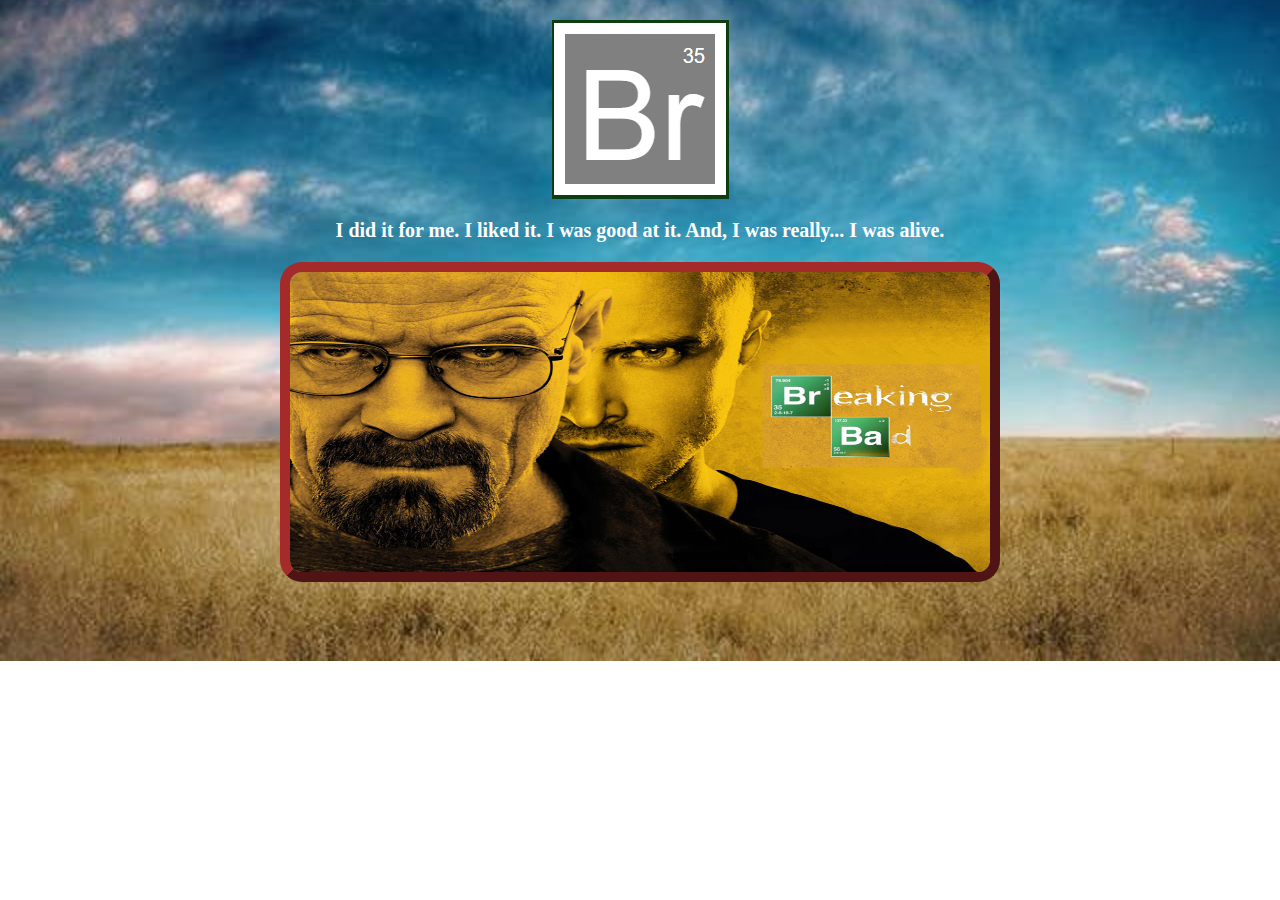
<file: index.html>
<!DOCTYPE html>
<html lang="es">
<head>
    <meta charset="UTF-8">
    <meta name="viewport" content="width=device-width, initial-scale=1.0">
    <link rel="stylesheet" href="CSS/styles.css">
    <title>QueVeo - Breaking Bad Fans</title>
    <link rel="shortcut icon" href="icon.png" type="image/png">
    <style>
    </style>
    
</head>
<body id="index">
    <img src="img/logo.PNG" alt="Logotipo de la serie" class="logo">

    <p class="texto">
      I did it for me. I liked it. I was good at it. And, I was really... I was alive.
  </p>

  <img src="img/poster.jpg" alt="Breaking Bad" usemap="#breakingbad" class="poster">
  <map name="breakingbad">
      <area shape="rect" coords="470,99,670,145" href="formulario.html" alt="Breaking">
      <area shape="rect" coords="537,147,645,190" href="tabla.html" alt="Bad">
  </map>
  
</body>
</html>
</file>
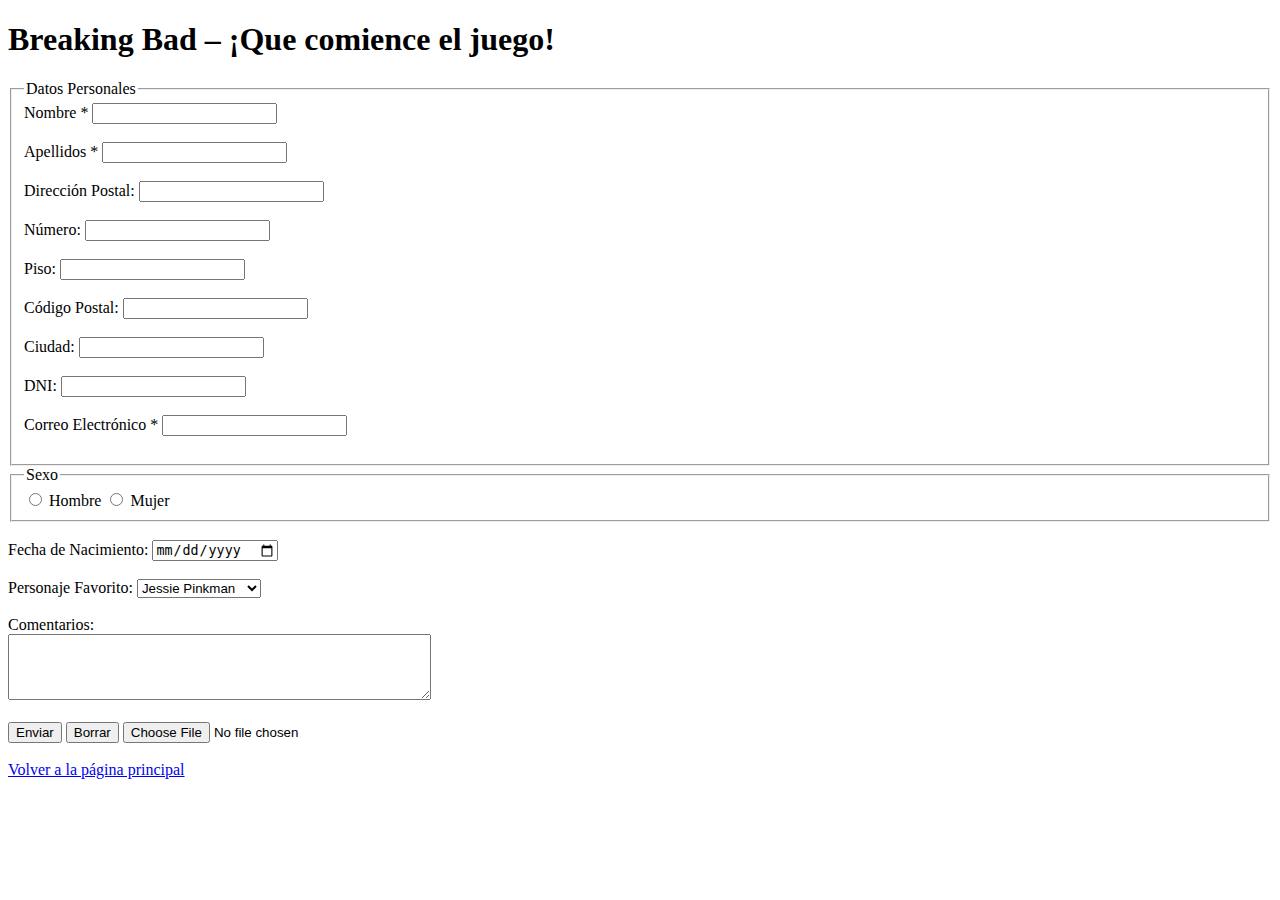
<file: formulario.html>
<!DOCTYPE html>
<html lang="es">
<head>
    <meta charset="UTF-8">
    <meta name="viewport" content="width=device-width, initial-scale=1.0">
    <title>Formulario</title>
    <link rel="shortcut icon" href="icon.png" type="image/png">
</head>
<body>
    <h1>Breaking Bad – ¡Que comience el juego!</h1>

    <form action="mailto:raul.rodriguez@proeducaglobal.com" method="post" enctype="multipart/form-data">
        
       
        <fieldset>
            <legend>Datos Personales</legend>

            <label for="nombre">Nombre *</label>
            <input type="text" id="nombre" name="nombre" required><br><br>

            <label for="apellidos">Apellidos *</label>
            <input type="text" id="apellidos" name="apellidos" required><br><br>

            <label for="direccion">Dirección Postal:</label>
            <input type="text" id="direccion" name="direccion"><br><br>

            <label for="numero">Número:</label>
            <input type="text" id="numero" name="numero"><br><br>

            <label for="piso">Piso:</label>
            <input type="text" id="piso" name="piso"><br><br>

            <label for="codigo_postal">Código Postal:</label>
            <input type="text" id="codigo_postal" name="codigo_postal"><br><br>

            <label for="ciudad">Ciudad:</label>
            <input type="text" id="ciudad" name="ciudad"><br><br>

            <label for="dni">DNI:</label>
            <input type="text" id="dni" name="dni"><br><br>

            <label for="email">Correo Electrónico *</label>
            <input type="email" id="email" name="email" required><br><br>

        </fieldset>

       
        <fieldset>
            <legend>Sexo</legend>
            <input type="radio" id="hombre" name="sexo" value="hombre">
            <label for="hombre">Hombre</label>

            <input type="radio" id="mujer" name="sexo" value="mujer">
            <label for="mujer">Mujer</label>
        </fieldset><br>

      
        <label for="fecha_nacimiento">Fecha de Nacimiento:</label>
        <input type="date" id="fecha_nacimiento" name="fecha_nacimiento"><br><br>

      
        <label for="personaje">Personaje Favorito:</label>
        <select id="personaje" name="personaje">
            <option value="jessie_pinkman">Jessie Pinkman</option>
            <option value="walter_white">Walter White</option>
            <option value="saul_goodman">Saul Goodman</option>
            <option value="gustavo_fring">Gustavo Fring</option>
            <option value="pollos_hermanos">Pollos Hermanos</option>
            <option value="otros">Otros personajes</option>
        </select><br><br>

      
        <label for="comentarios">Comentarios:</label><br>
        <textarea id="comentarios" name="comentarios" rows="4" cols="50"></textarea><br><br>

       
        <input type="submit" value="Enviar">
        <input type="reset" value="Borrar">
        <input type="file" name="archivo"><br><br>

    </form>

    <a href="index.html">Volver a la página principal</a>
</body>
</html>
</file>
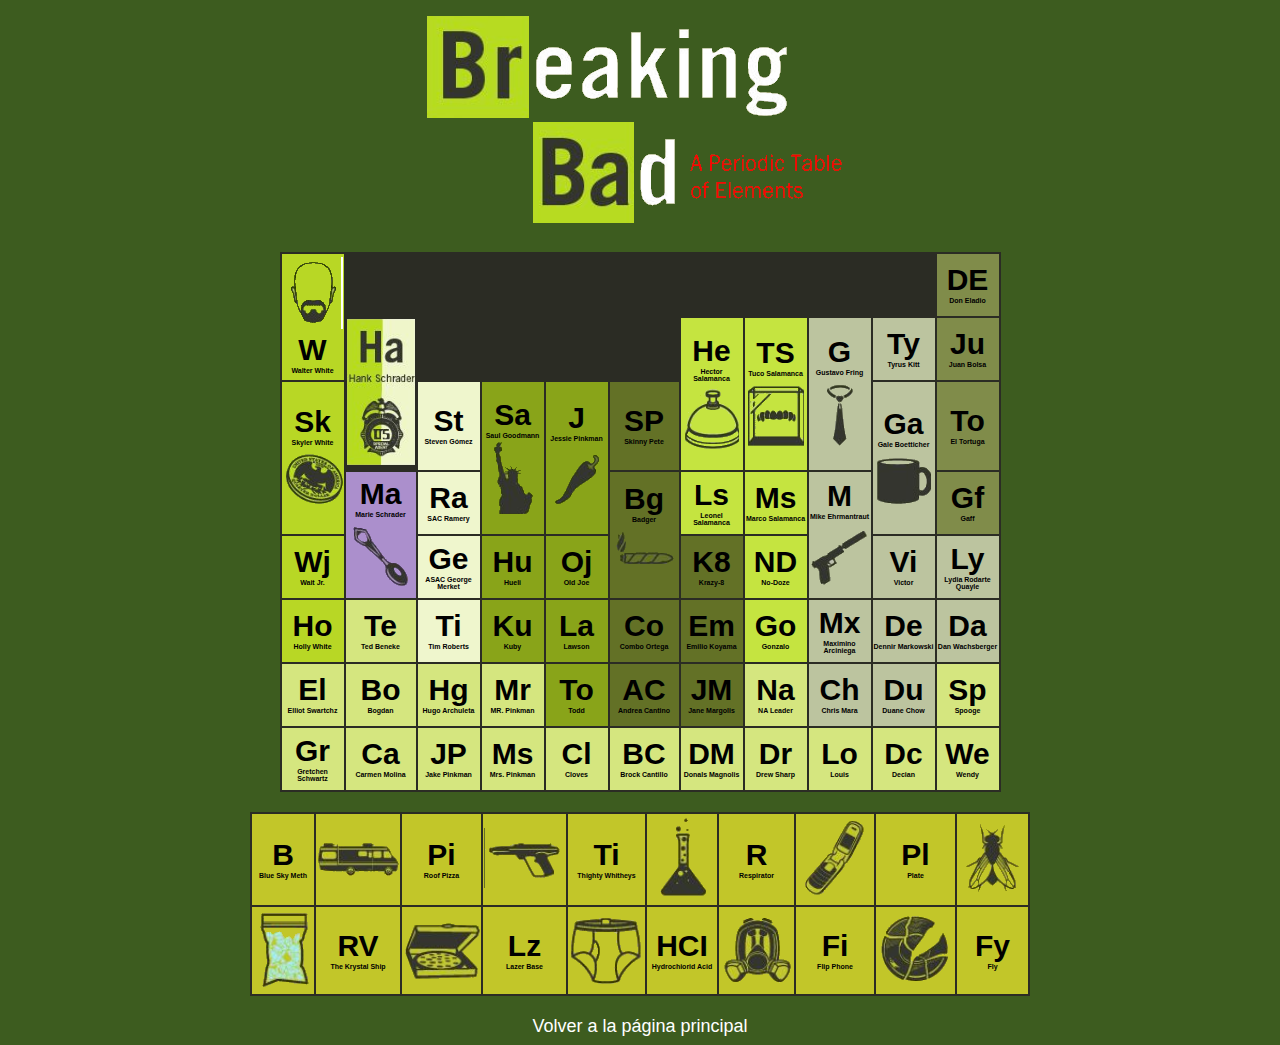
<file: tabla.html>
<!DOCTYPE html>
<html lang="es">
<head>
    <meta charset="UTF-8">
    <meta name="viewport" content="width=device-width, initial-scale=1.0">
    <link rel="stylesheet" href="CSS/styles.css">
    <link rel="shortcut icon" href="img/icon.png" type="image/png">
   <img src="img/cabecera.png">
    <style>
        
    </style>
</head>
<body id="tabla">

    <div class="tabla-container">
        <table>
                
                <tr>
                    <td class="verde-claro1" rowspan="2" class="celda-con-imagen">
                        <img src="img/walterwhite.png" alt="Walter White">
                        <span class="nombre">W <br>Walter White</span> </td>
                    <td class="negro"></td>
                    <td class="negro"></td>
                    <td class="negro"></td>
                    <td class="negro"></td>
                    <td class="negro"></td>
                    <td class="negro"></td>
                    <td class="negro"></td>
                    <td class="negro"></td>
                    <td class="negro"></td>
                    <td class="verde-oscuro4">
                        <span class="nombre-doble">
                            <span class="dos-letras">DE</span><br>
                            Don Eladio
                          </span>
                        </td>
                </tr>
                
                <tr>
                    <td class="negro" rowspan="2">
                    <img src="img/hankschrader.png" alt="Descripción">
                    </td>
                    <td class="negro"></td >
                    <td class="negro"></td>
                    <td class="negro"></td>
                    <td class="negro"></td>
                    <td class="verde-claro3" rowspan="2">
                        <span class="nombre-doble">
                            <span class="dos-letras">He</span><br>
                            Hector Salamanca
                          </span>
                          <img src="img/hectorsalamanca.png" alt="hectorsalamanca">
        
                    
                    </td>
                    <td class="verde-claro3" rowspan="2">
                        <span class="nombre-doble">
                            <span class="dos-letras">TS</span><br>
                            Tuco Salamanca
                          </span>
                          <img src="img/tucosalamanca.png" alt="skylerwhite">
                    </td>
                    <td class="gris" rowspan="2">
                        <span class="nombre-doble">
                            <span class="dos-letras">G</span><br>
                            Gustavo Fring
                          </span>
                          <img src="img/gustavofrink.png" alt="skylerwhite">
                    </td>
                    <td class="gris">
                        <span class="nombre-doble">
                            <span class="dos-letras">Ty</span><br>
                            Tyrus Kitt
                          </span>
                    </td>
                    <td class="verde-oscuro4">
                        <span class="nombre-doble">
                            <span class="dos-letras">Ju</span><br>
                            Juan Bolsa
                          </span>
                    </td>
                </tr>
                <tr>
                    <td class="verde-claro1" rowspan="2">
                        <span class="nombre-doble">
                            <span class="dos-letras">Sk</span><br>
                            Skyler White
                          </span>
                          <img src="img/skylerwhite.png" alt="skylerwhite">
                    </td>
                    <td class="beige" >
                        <span class="nombre-doble">
                            <span class="dos-letras">St</span><br>
                            Steven Gómez
                          </span>
                    </td>
                    <td class="verde-oscuro3" rowspan="2">
                        <span class="nombre-doble">
                            <span class="dos-letras">Sa</span><br>
                            Saul Goodmann
                          </span>
                          <img src="img/saulgoodman.png" alt="Walter White">
                    </td>
                    <td class="verde-oscuro3" rowspan="2">
                        <span class="nombre-doble">
                            <span class="nombre">J</span><br>
                            Jessie Pinkman
                          </span>
                          <img src="img/jessiepinkman.png" alt="jessiepinkman">
                    </td>
                    <td class="verde-oscuro2">
                        <span class="nombre-doble">
                            <span class="dos-letras">SP</span><br>
                            Skinny Pete
                          </span>
                    </td>
                    <td class="gris"rowspan="2">
                        <span class="nombre-doble">
                            <span class="dos-letras">Ga</span><br>
                            Gale Boetticher
                          </span>
                          <img src="img/gale.png" alt="gale">
                    </td>
                    <td class="verde-oscuro4">
                        <span class="nombre-doble">
                            <span class="dos-letras">To</span><br>
                            El Tortuga
                          </span>
                    </td>
                </tr>
                <tr>
                    <td class="morado" rowspan="2">
                        <span class="nombre-doble">
                            <span class="dos-letras">Ma</span><br>
                            Marie Schrader
                          </span>
                          <img src="img/marieschrader.png" alt="marieschrader">
                    </td>
                    <td class="beige" >
                        <span class="nombre-doble">
                            <span class="dos-letras">Ra</span><br>
                            SAC Ramery
                          </span>
                    </td>
                    <td class="verde-oscuro2" rowspan="2">
                        <span class="nombre-doble">
                            <span class="dos-letras">Bg</span><br>
                            Badger
                          </span>
                          <img src="img/badger.png" alt="badger">
                    </td>
                    <td class="verde-claro3">
                        <span class="nombre-doble">
                            <span class="dos-letras">Ls</span><br>
                           Leonel Salamanca
                          </span>
                    </td>
                    <td class="verde-claro3">
                        <span class="nombre-doble">
                            <span class="dos-letras">Ms</span><br>
                           Marco Salamanca
                          </span>
                    </td>
                    <td class="gris" rowspan="2">
                        <span class="nombre">
                            <span class="nombre">M <br>Mike Ehrmantraut</span><br>
                          </span>
                          <img src="img/mike.png" alt="mike">
                    </td>
                    <td class="verde-oscuro4">
                        <span class="nombre-doble">
                            <span class="dos-letras">Gf</span><br>
                           Gaff
                          </span>
                    </td>
                </tr>
                <tr>
                    <td class="verde-claro1">
                        <span class="nombre-doble">
                            <span class="dos-letras">Wj</span><br>
                           Wait Jr.
                          </span>
                    </td>
                    <td class="beige">
                        <span class="nombre-doble">
                            <span class="dos-letras">Ge</span><br>
                           ASAC George Merket
                          </span>
                    </td>
                    <td class="verde-oscuro3">
                        <span class="nombre-doble">
                            <span class="dos-letras">Hu</span><br>
                           Hueli
                          </span>
                    </td>
                    <td class="verde-oscuro3">
                        <span class="nombre-doble">
                            <span class="dos-letras">Oj</span><br>
                          Old Joe
                          </span>
                    </td>
                    <td class="verde-oscuro2" >
                        <span class="nombre-doble">
                            <span class="dos-letras">K8</span><br>
                          Krazy-8
                          </span>
                    </td>
                    <td class="verde-claro3" >
                        <span class="nombre-doble">
                            <span class="dos-letras">ND</span><br>
                          No-Doze
                          </span>
                    </td>
                    <td class="gris">
                        <span class="nombre-doble">
                            <span class="dos-letras">Vi</span><br>
                          Victor
                          </span>
                    </td>
                    <td class="gris">
                        <span class="nombre-doble">
                            <span class="dos-letras">Ly</span><br>
                          Lydia Rodarte Quayle
                          </span>
                    </td>
                </tr>
                <tr>
                    <td class="verde-claro1">
                        <span class="nombre-doble">
                            <span class="dos-letras">Ho</span><br>
                          Holly White
                          </span>
                    </td>
                    <td class="verde-claro5">
                        <span class="nombre-doble">
                            <span class="dos-letras">Te</span><br>
                          Ted Beneke
                          </span>
                    </td>
                    <td class="beige">
                        <span class="nombre-doble">
                            <span class="dos-letras">Ti</span><br>
                          Tim Roberts
                          </span>
                    </td>
                    <td class="verde-oscuro3">
                        <span class="nombre-doble">
                            <span class="dos-letras">Ku</span><br>
                          Kuby
                          </span>
                        </td>
                        <td class="verde-oscuro3">
                            <span class="nombre-doble">
                                <span class="dos-letras">La</span><br>
                              Lawson
                              </span>
                    </td>
                    <td class="verde-oscuro2">
                        <span class="nombre-doble">
                            <span class="dos-letras">Co</span><br>
                          Combo Ortega
                          </span>
                        </td>

                
                    <td class="verde-oscuro2" >
                        <span class="nombre-doble">
                            <span class="dos-letras">Em</span><br>
                          Emilio Koyama
                          </span>

                        <td class="verde-claro3">
                            <span class="nombre-doble">
                                <span class="dos-letras">Go</span><br>
                              Gonzalo
                              </span>
                    </td>
                    <td class="gris">
                        <span class="nombre-doble">
                            <span class="dos-letras">Mx</span><br>
                          Maximino Arciniega
                          </span>   
                    </td>
                    <td class="gris">
                        <span class="nombre-doble">
                            <span class="dos-letras">De</span><br>
                          Dennir Markowski
                          </span>
                    </td>
                    <td class="gris">
                        <span class="nombre-doble">
                            <span class="dos-letras">Da</span><br>
                          Dan Wachsberger
                          </span>  
                    </td>

                </tr>
                <tr>
                    <td class="verde-claro5">
                        <span class="nombre-doble">
                            <span class="dos-letras">El</span><br>
                          Elliot Swartchz
                          </span>
                    </td>
                    <td class="verde-claro5">
                        <span class="nombre-doble">
                            <span class="dos-letras">Bo</span><br>
                          Bogdan
                          </span>
                    </td>
                    <td class="verde-claro5">
                        <span class="nombre-doble">
                            <span class="dos-letras">Hg</span><br>
                          Hugo Archuleta
                          </span>
                    </td>
                    <td class="verde-claro5">
                        <span class="nombre-doble">
                            <span class="dos-letras">Mr</span><br>
                          MR. Pinkman
                          </span>
                    </td>
                    <td class="verde-oscuro3">
                        <span class="nombre-doble">
                            <span class="dos-letras">To</span><br>
                          Todd
                          </span>
                    </td>
                    <td class="verde-oscuro2" >
                        <span class="nombre-doble">
                            <span class="dos-letras">AC</span><br>
                          Andrea Cantino
                          </span>
                    </td>
                    <td class="verde-oscuro2" >
                        <span class="nombre-doble">
                            <span class="dos-letras">JM</span><br>
                          Jane Margolis
                          </span>
                    </td>
                    <td class="verde-claro5">
                        <span class="nombre-doble">
                            <span class="dos-letras">Na</span><br>
                          NA Leader
                          </span>
                    </td>
                    <td class="gris">
                        <span class="nombre-doble">
                            <span class="dos-letras">Ch</span><br>
                          Chris Mara
                          </span>
                    </td>
                    <td class="gris">
                        <span class="nombre-doble">
                            <span class="dos-letras">Du</span><br>
                          Duane Chow
                          </span>
                    </td>
                    <td class="verde-claro5">
                        <span class="nombre-doble">
                            <span class="dos-letras">Sp</span><br>
                          Spooge
                          </span>
                    </td>
                </tr>
                <tr>
                    <td class="verde-claro5">
                        <span class="nombre-doble">
                            <span class="dos-letras">Gr</span><br>
                          Gretchen Schwartz
                          </span>
                    </td>
                    <td class="verde-claro5">
                        <span class="nombre-doble">
                            <span class="dos-letras">Ca</span><br>
                          Carmen Molina
                          </span>
                    </td>
                    <td class="verde-claro5">
                        <span class="nombre-doble">
                            <span class="dos-letras">JP</span><br>
                          Jake Pinkman
                          </span>
                    </td>
                    <td class="verde-claro5">
                        <span class="nombre-doble">
                            <span class="dos-letras">Ms</span><br>
                          Mrs. Pinkman
                          </span>
                    </td>
                    <td class="verde-claro5">
                        <span class="nombre-doble">
                            <span class="dos-letras">Cl</span><br>
                          Cloves
                          </span>
                    </td>
                    <td class="verde-claro5">
                        <span class="nombre-doble">
                            <span class="dos-letras">BC</span><br>
                          Brock Cantillo
                          </span>
                    </td>
                    <td class="verde-claro5">
                        <span class="nombre-doble">
                            <span class="dos-letras">DM</span><br>
                          Donals Magnolis
                          </span>
                    </td>
                    <td class="verde-claro5">
                        <span class="nombre-doble">
                            <span class="dos-letras">Dr</span><br>
                          Drew Sharp
                          </span>
                    </td>
                    <td class="verde-claro5">
                        <span class="nombre-doble">
                            <span class="dos-letras">Lo</span><br>
                          Louis
                          </span>
                    </td>
                    <td class="verde-claro5">
                        <span class="nombre-doble">
                            <span class="dos-letras">Dc</span><br>
                          Decian
                          </span>
                    </td>
                    <td class="verde-claro5">
                        <span class="nombre-doble">
                            <span class="dos-letras">We</span><br>
                          Wendy
                          </span>
                    </td>
                </tr>
        </table>
    </div>


    <div class="tabla-container">
            <table>
                <tr>
                    <td class="verde-claro6">
                        <span class="nombre-doble">
                            <span class="dos-letras">B</span><br>
                          Blue Sky Meth
                          </span>
                    </td>
                    <td class="verde-claro6">
                        <img src="img/bus.png" alt="bus">
                    </td>
                    <td class="verde-claro6">
                        <span class="nombre-doble">
                            <span class="dos-letras">Pi</span><br>
                          Roof Pizza
                          </span>
                    </td>
                    <td class="verde-claro6">
                        <img src="img/pistola.png" alt="pistola">
                    </td>
                    <td class="verde-claro6">
                        <span class="nombre-doble">
                            <span class="dos-letras">Ti</span><br>
                          Thighty Whitheys
                          </span>
                    </td>
                    <td class="verde-claro6" >
                        <img src="img/pocima.png" alt="pocima">
                    </td>
                    <td class="verde-claro6">
                        <span class="nombre-doble">
                            <span class="dos-letras">R</span><br>
                          Respirator
                          </span>
                    </td>
                    <td class="verde-claro6">
                        <img src="img/movil.png" alt="movil">
                    </td>
                    <td class="verde-claro6">
                        <span class="nombre-doble">
                            <span class="dos-letras">Pl</span><br>
                          Plate
                          </span>
                    </td>
                    <td class="verde-claro6">
                        <img src="img/mosca.png" alt="mosca">
                    </td>
                </tr>
                <tr>
                    <td class="verde-claro6">
                        <img src="img/cristal.png" alt="cristal">
                    </td>
                    <td class="verde-claro6">
                        <span class="nombre-doble">
                            <span class="dos-letras">RV</span><br>
                          The Krystal Ship
                          </span>
                    </td>
                    <td class="verde-claro6">
                        <img src="img/pizza.png" alt="pizza">
                    </td>
                    <td class="verde-claro6">
                        <span class="nombre-doble">
                            <span class="dos-letras">Lz</span><br>
                          Lazer Base
                          </span>
                    </td>
                    <td class="verde-claro6">
                        <img src="img/calzoncillos.png" alt="calzoncillos">
                    </td>
                    <td class="verde-claro6">
                        <span class="nombre-doble">
                            <span class="dos-letras">HCI</span><br>
                          Hydrochiorid Acid
                          </span>
                    </td>
                    <td class="verde-claro6">
                        <img src="img/mascara.png" alt="mascara">
                    </td>
                    <td class="verde-claro6">
                        <span class="nombre-doble">
                            <span class="dos-letras">Fi</span><br>
                          Flip Phone
                          </span>
                    </td>
                    <td class="verde-claro6">
                        <img src="img/plato.png" alt="plato">
                    </td>
                    <td class="verde-claro6">
                        <span class="nombre-doble">
                            <span class="dos-letras">Fy</span><br>
                          Fly
                          </span>
                    </td>
                </tr>
            </table>
        </tr>
    </div>
    <a href="index.html">Volver a la página principal</a>
</body>
</html>
</file>
<file: CSS/styles.css>
#index {
    
    color: white;
    background-image: url("../img/fondo.jpg");
    background-size: cover;
    background-position: center;
    background-repeat: no-repeat;
    text-align: center;
   }

    .logo {
    display: block;
    margin: 20px auto;
    width: auto;
    height: auto;
    border: none;
   }

   .poster {
    display: block;
    margin: 20px auto;
    width: 700px;
    height: 300px;
    border: 10px outset brown;
    border-radius: 22px;
   }

   .texto {
    font-size: 20px;
    font-weight: bold;
    color: white;
    text-align: center;
    margin-top: 15px;
    }
    @font-face {
    font-family: 'BreakingBad';
    src: url('Breaking Bad.ttf') format('truetype');
    font-weight: normal;
    font-style: normal;
    }

   #tabla
    {
        background-image: none !important;
        background-color: #3d5c1f;
        background-color: #3d5c1f;
        color: white;
        text-align: center;
        font-family: Arial, sans-serif;
    }

    h1 {
        color: #f0e68c;
    }


    .tabla-container {
        display: flex;
        justify-content: center;
        margin-top: 20px;
    }

    table {
        border-collapse: collapse;
        width: auto;
    }

    th, td {
        width: 60px;
        height: 60px;
        text-align: center;
        font-weight: bold;
        border: 2px solid #2b2c24;
    }

    th {
        background-color: darkgreen;
        color: white;
    }

    td {
        background-color: lightgreen;
    }

    .oscuro {
        background-color: #1a1a1a;
    }

    .especial {
        background-color: #f0e68c;
        color: black;
    }

    a {
        color: white;
        text-decoration: none;
        font-size: 18px;
        display: block;
        margin-top: 20px;
    }

    a:hover {
        text-decoration: underline;

    }
    .verde-claro1 { background-color: #b8d725; }
    .verde-claro2 { background-color: #d5e87c; }
    .verde-claro3 { background-color: #c5e440; } 
    .verde-oscuro { background-color: #637122; }
    .negro { background-color: #2b2c24; }
    .morado { background-color: #ab8fcc; }
    .gris { background-color: #bcc49f; } 
    .beige { background-color: #eff6cd; } 
    .verde-oscuro2 { background-color: #637126; }
    .verde-oscuro3 { background-color: #89a419; } 
    .verde-oscuro4 { background-color: #808c4a; }
    .verde-claro4 { background-color: #cddc8a; }  
    .verde-claro5 { background-color: #d5e67f; }
    .verde-claro6 { background-color: #c2c629; }
    .celda-degradado {
     background: linear-gradient(to right, #b8d725 50%, #eff6cd 50%);
    color: white;
    }
    .celda-con-imagen {
    text-align: center;
    vertical-align: middle;
    padding: 5px;
    font-weight: bold;
    color: black; 
    }
    .nombre {
font-size: 7px; 
display: inline-block;
color: black;
}
.nombre::first-letter {
font-size: 30px;
}
.nombre-doble {
font-size: 7px;
display: inline-block;
color: black;
}
.dos-letras {
font-size: 30px;
}
</file>
